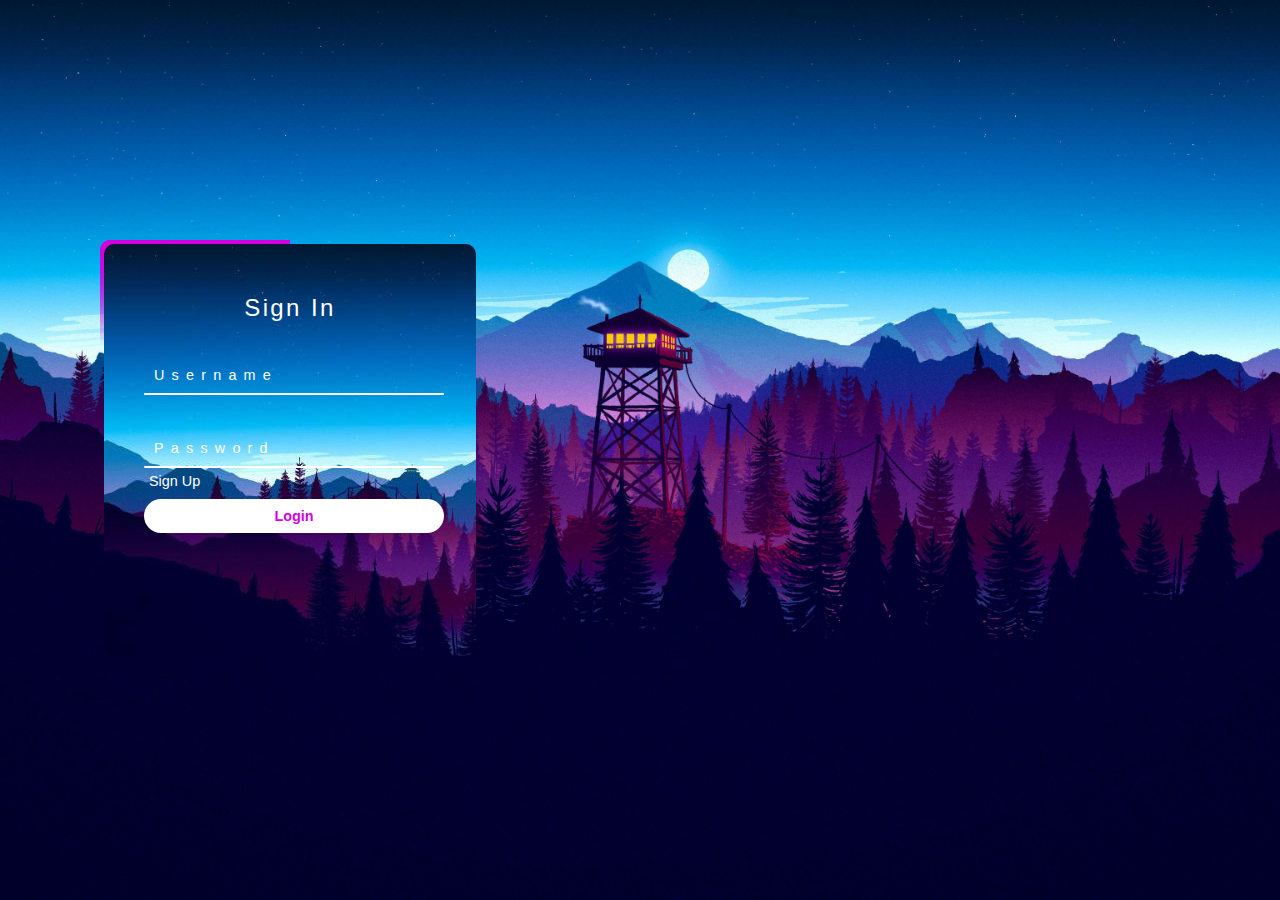
<file: index.html>
<!DOCTYPE html>
<html lang="en">

<head>
    <meta charset="UTF-8">
    <meta name="viewport" content="width=device-width, initial-scale=1.0">
    <title>
        Login Form
    </title>
    <link rel="stylesheet" href="login.css">
</head>
<body>
    <script src="registeration_form.js"></script>
    <section>
        <div class="box">
            <span class="borderLine"></span>
            <form>
                <h2 id='login-title' style="font-family: 'Franklin Gothic Medium', 'Arial Narrow', Arial, sans-serif;">
                    Sign In
                </h2>
                <div class="input-box">
                    <input type="text" id='username' required>
                        <span>
                            Username
                        </span>
                    <i></i>

                </div> 
                <div class="input-box">
                    <input type="password" id='password' required>
                        <span>
                            Password
                        </span>
                    <i></i>
                </div>
                <div class="input-box" id="confirm-pass-div">
                    <input type="password" id="repassword" required>
                        <span>
                            Confirm Password
                        </span>
                    <i></i>
                </div>
                <div class="register-form">
                    <label class="register-button" id="signup" onclick="RegisterForm()">Sign Up</label>
                </div>
                <button class="login-button" onclick="check()">
                    <span class="left-login"></span>
                        Login
                    <span class="right-login"></span>
                </button>
            </form>
        </div>
    </section>
</body>
</html>
</file>
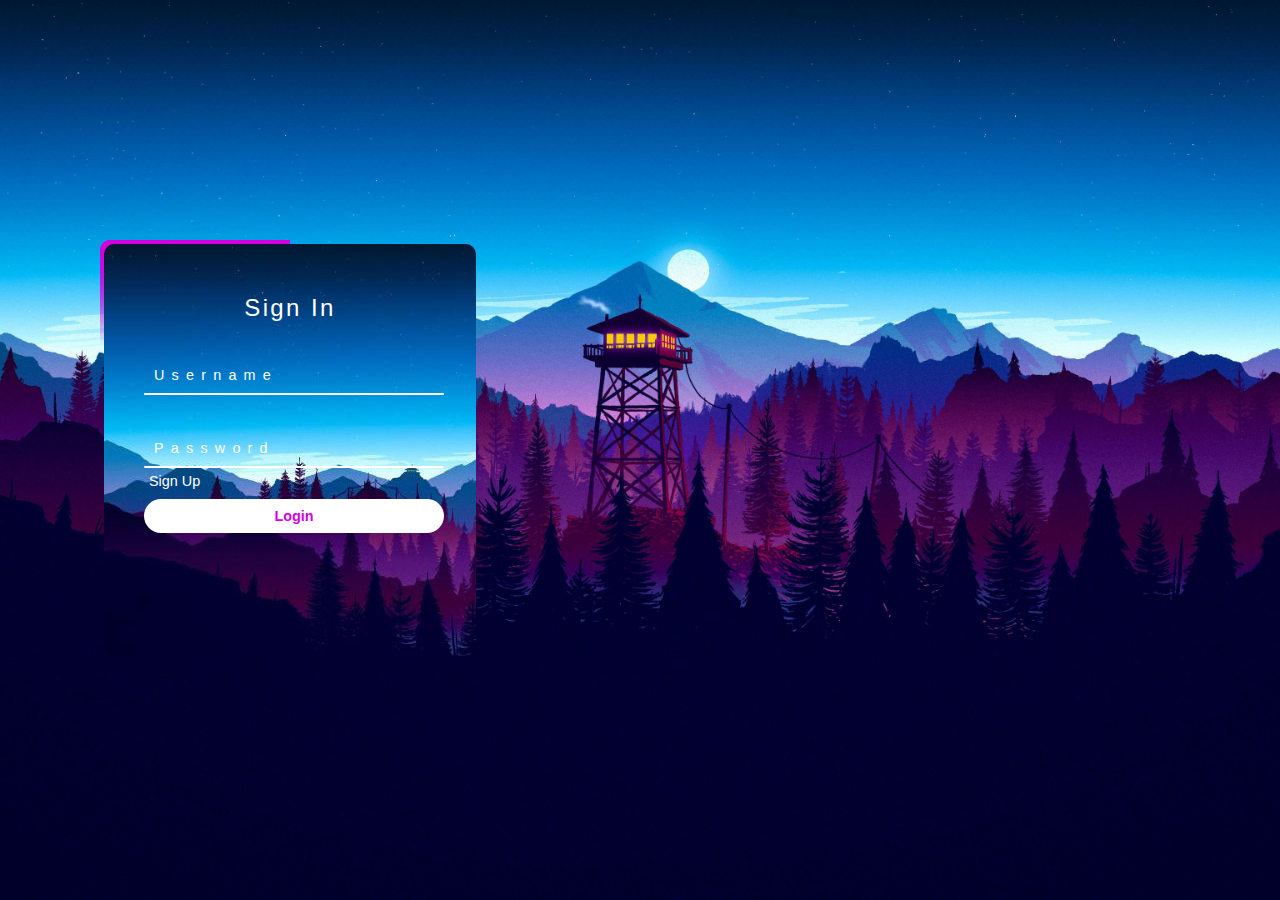
<file: login.html>
<!DOCTYPE html>
<html lang="en">

<head>
    <meta charset="UTF-8">
    <title>
        Login Form
    </title>
    <link rel="stylesheet" href="login.css">
</head>
<body>
    <script src="registeration_form.js"></script>
    <section>
        <div class="box">
            <span class="borderLine"></span>
            <form>
                <h2 id='login-title' style="font-family: 'Franklin Gothic Medium', 'Arial Narrow', Arial, sans-serif;">
                    Sign In
                </h2>
                <div class="input-box">
                    <input type="text" id='username' required>
                        <span>
                            Username
                        </span>
                    <i></i>

                </div> 
                <div class="input-box">
                    <input type="password" id='password' required>
                        <span>
                            Password
                        </span>
                    <i></i>
                </div>
                <div class="input-box" id="confirm-pass-div">
                    <input type="password" id="repassword" required>
                        <span>
                            Confirm Password
                        </span>
                    <i></i>
                </div>
                <div class="register-form">
                    <label class="register-button" id="signup" onclick="RegisterForm()">Sign Up</label>
                </div>
                <button class="login-button" onclick="check()">
                    <span class="left-login"></span>
                        Login
                    <span class="right-login"></span>
                </button>
            </form>
        </div>
    </section>
</body>
</html>
</file>
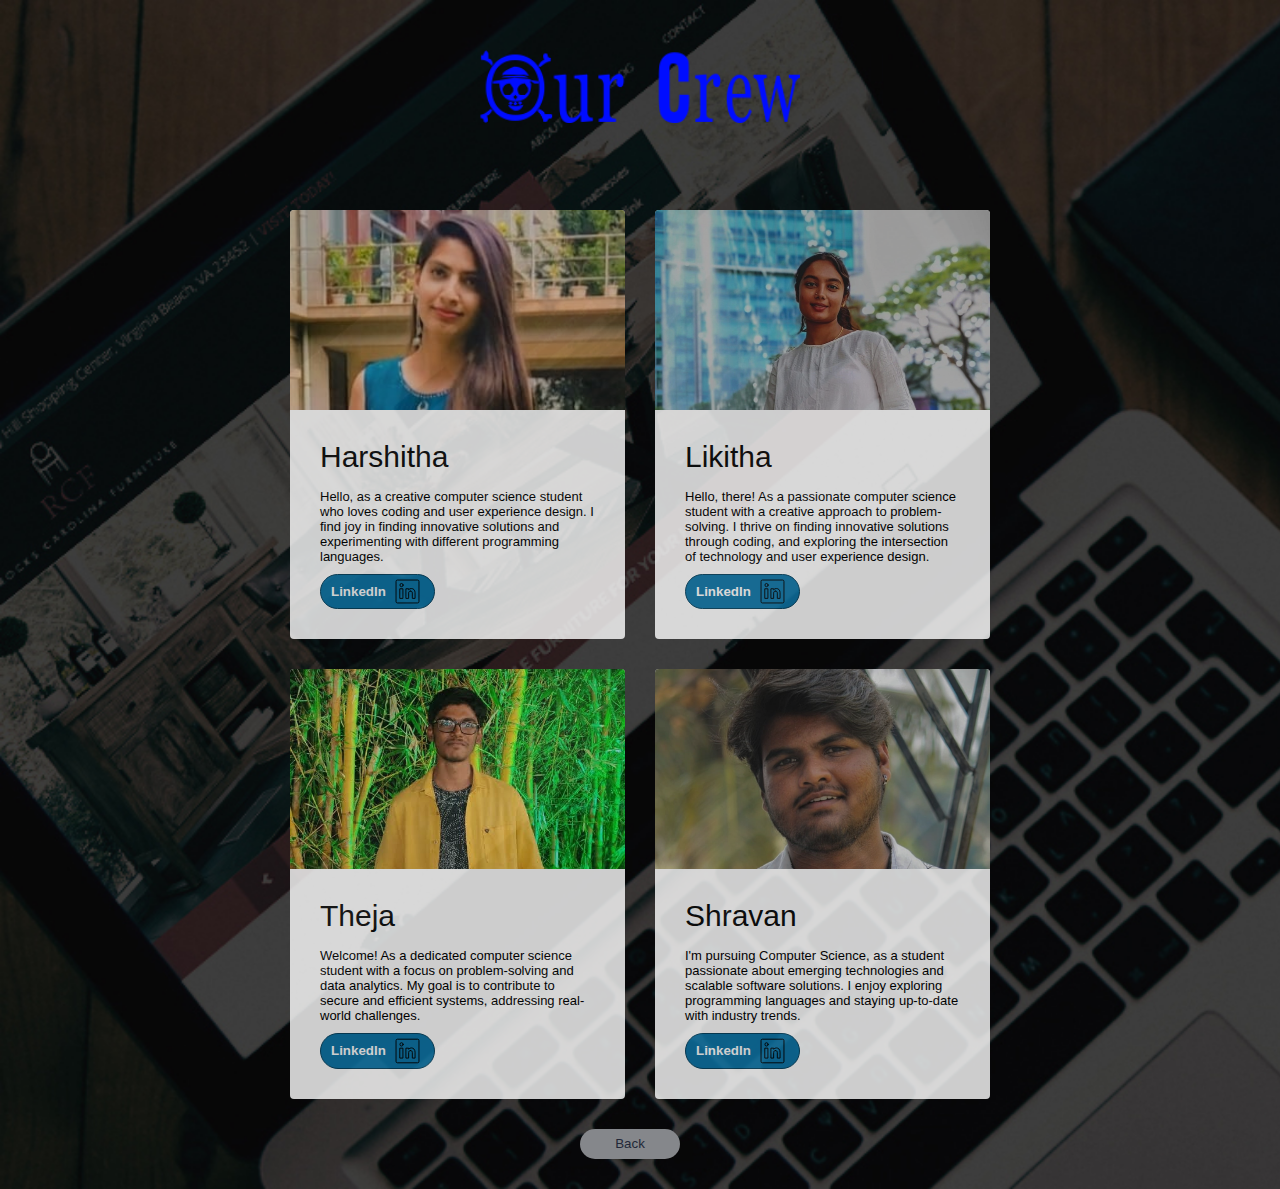
<file: about-us/about.html>
<!DOCTYPE html>
<html lang="en">
<meta charset="UTF-8" />
<meta name="viewport" content="width=device-width, initial-scale=1.0" />
<title>about page</title>

<link rel="stylesheet" href="about.css" />

                
<head>
    <script>
        function openLinkedInProfile(profile) {
            window.open(profile, "_blank");
        }
    </script>

    <body style="background: url('background2.jpg') no-repeat;background-size: cover;">
        <div>
            <div>
                <img src="title.png" class="title">        
            </div>
            <div class="grid">
                <div class="grid-item">
                    <div class="card">
                        <img class="card-img" src="harshitha.jpeg" alt="bike" />
                        <div class="card-content">
                            <h1 class="card-header">Harshitha</h1>
                            <p class="card-text">
                                Hello,  as a creative computer science student who loves coding and user experience design. I find joy in finding innovative solutions and experimenting with different programming languages.                                          
                            </p>
                            <button class="btn-linkedin" onclick="openLinkedInProfile('https://www.linkedin.com/in/harshitha-s-20934b281')">
                                <span>LinkedIn</span>
                                <img class="linkedin-img" src="linkedin.svg" alt="LinkedIn Icon" />
                            </button>                              
                        </div>
                    </div>
                </div>



                <div class="grid-item">
                    <div class="card">
                        <img class="card-img" src="likitha.jpeg" alt="bike" />
                        <div class="card-content">
                            <h1 class="card-header">Likitha</h1>
                            <p class="card-text">
                                Hello, there! As a passionate computer science student with a creative approach to problem-solving. I thrive on finding innovative solutions through coding, and exploring the intersection of technology and user experience design.                            
                            </p>
                            <button class="btn-linkedin" onclick="openLinkedInProfile('https://www.linkedin.com/in/likitha-g-345578211')">
                                <span>LinkedIn</span>
                                <img class="linkedin-img" src="linkedin.svg" alt="LinkedIn Icon" />
                            </button>
                        </div>
                    </div>
                </div>




                <div class="grid-item">
                    <div class="card">
                        <img class="card-img" src="theja.jpeg" alt="bike" />
                        <div class="card-content">
                            <h1 class="card-header">Theja</h1>
                            <p class="card-text">
                                Welcome! As a dedicated computer science student with a focus on problem-solving and data analytics. My goal is to contribute to secure and efficient systems, addressing real-world challenges.              
                            </p>    
                                <button class="btn-linkedin" onclick="openLinkedInProfile('https://www.linkedin.com/in/theja-bh/')">
                                <span>LinkedIn</span>
                                <img class="linkedin-img" src="linkedin.svg" alt="LinkedIn Icon" />
                            </button>
                        </div>
                    </div>
                </div>



                <div class="grid-item">
                    <div class="card">
                        <img class="card-img" src="shravan.jpeg" alt="bike" />
                        <div class="card-content">
                            <h1 class="card-header">Shravan</h1>
                            <p class="card-text">
                                I'm pursuing Computer Science, as a student passionate about emerging technologies and scalable software solutions. I enjoy exploring programming languages and staying up-to-date with industry trends.                            
                            </p>
                            <button class="btn-linkedin" onclick="openLinkedInProfile('')">
                                <span>LinkedIn</span>
                                <img class="linkedin-img" src="linkedin.svg" alt="LinkedIn Icon" />
                            </button>
                        </div>
                    </div>
                </div>
            </div>
            <button class="back-button" onclick="window.location.replace('../homepage.html')">
                Back
            </button>
    </body>
</head>

</html>
</file>
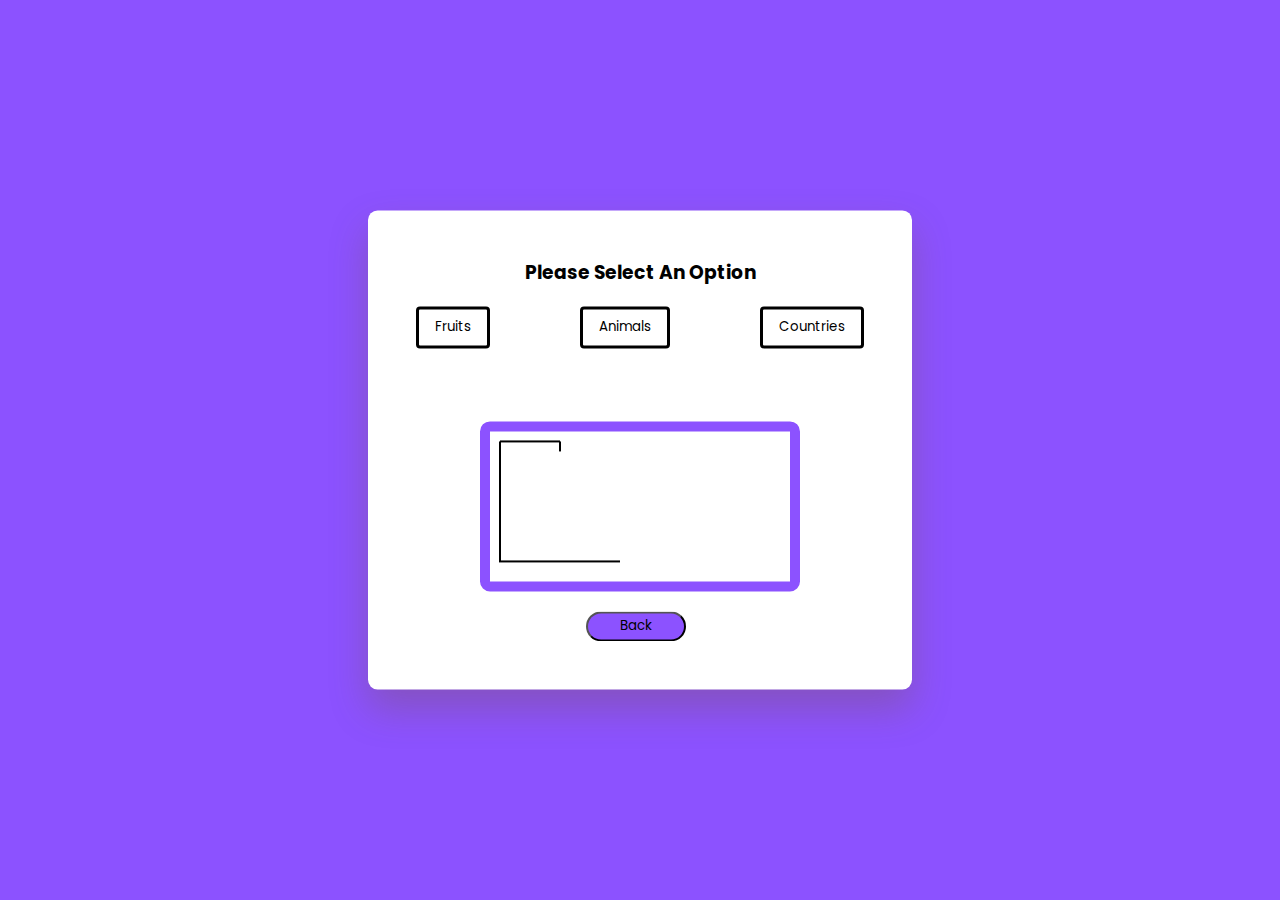
<file: hangman-game-js/hangman.html>
<!DOCTYPE html>
<html lang="en">
  <head>
    <meta name="viewport" content="width=device-width, initial-scale=1.0" />
    <title>Hangman</title>
    <link
      href="https://fonts.googleapis.com/css2?family=Poppins:wght@400;600&display=swap"
      rel="stylesheet"
    />
    <link rel="stylesheet" href="style.css" />
  </head>
  <body>
    <div class="container">
      <div id="options-container"></div>
      <div id="letter-container" class="letter-container hide"></div>
      <div id="user-input-section"></div>
      <canvas id="canvas"></canvas>
      <div id="new-game-container" class="new-game-popup hide">
        <div id="result-text"></div>
        <button id="new-game-button">New Game</button>
      </div>
      <button class="back-button" onclick="window.location.replace('../homepage.html')">
        Back
      </button>

    </div>
    
    <script src="script.js"></script>
  </body>
</html>
</file>
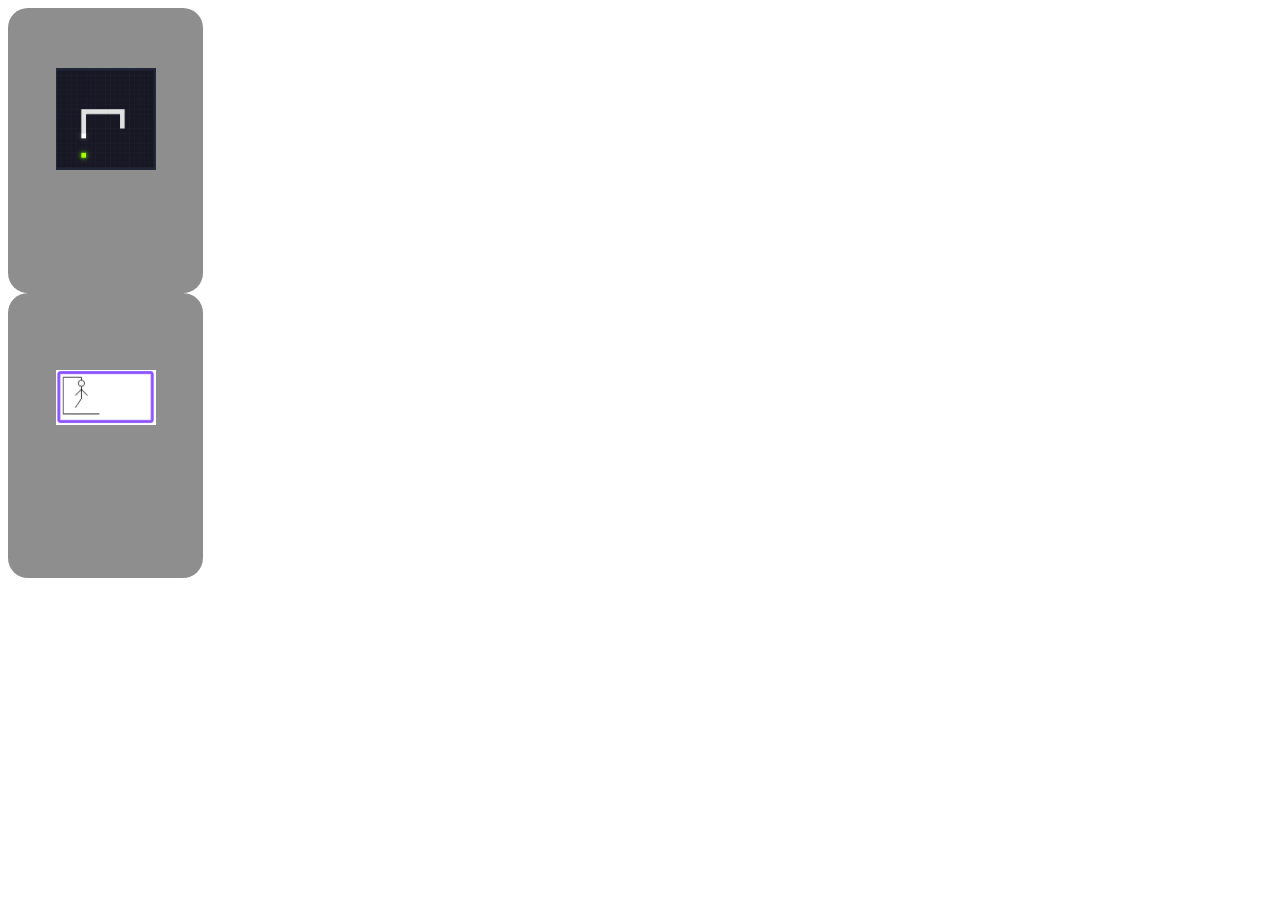
<file: New folder/index22.html>
<!DOCTYPE html>
<html lang="en">
    <link rel="stylesheet" href="style.css">
    <div class="card1">
        <svg class="img" xmlns="http://www.w3.org/2000/svg" xml:space="preserve" width="100%" height="100%" version="1.1" shape-rendering="geometricPrecision" text-rendering="geometricPrecision" image-rendering="optimizeQuality" fill-rule="evenodd" clip-rule="evenodd" viewBox="0 0 784.37 1277.39" xmlns:xlink="http://www.w3.org/1999/xlink">
        <!-- <g id="Layer_x0020_1"> -->
        <!-- <metadata id="CorelCorpID_0Corel-Layer"></metadata> -->
        <!-- <g id="_1421394342400"> -->
        <img src="snake-game.png" style="width:100px;margin-top:5px;">
        <!-- </g> -->
        </svg>
        <div class="textBox1">
            <p class="text head1">Snake Game</p>
            <span>How long can you survive?</span>
        </div>
    </div>
    <div class="card2">
        <svg class="img" xmlns="http://www.w3.org/2000/svg" xml:space="preserve" width="100%" height="100%" version="1.1" shape-rendering="geometricPrecision" text-rendering="geometricPrecision" image-rendering="optimizeQuality" fill-rule="evenodd" clip-rule="evenodd" viewBox="0 0 784.37 1277.39" xmlns:xlink="http://www.w3.org/1999/xlink">
        <!-- <g id="Layer_x0020_1">
        <metadata id="CorelCorpID_0Corel-Layer"></metadata> -->
        <!-- <g id="_1421394342400"> -->
        <img src="hangman-game.png" style="width:100px;margin-top:5px;">
        <!-- </g> -->
        </svg>
        <div class="textBox2">
            <p class="text head2">Hangman Game</p>
            <span>Guess or Die?</span>
        </div>
    </div>
</html>
</file>
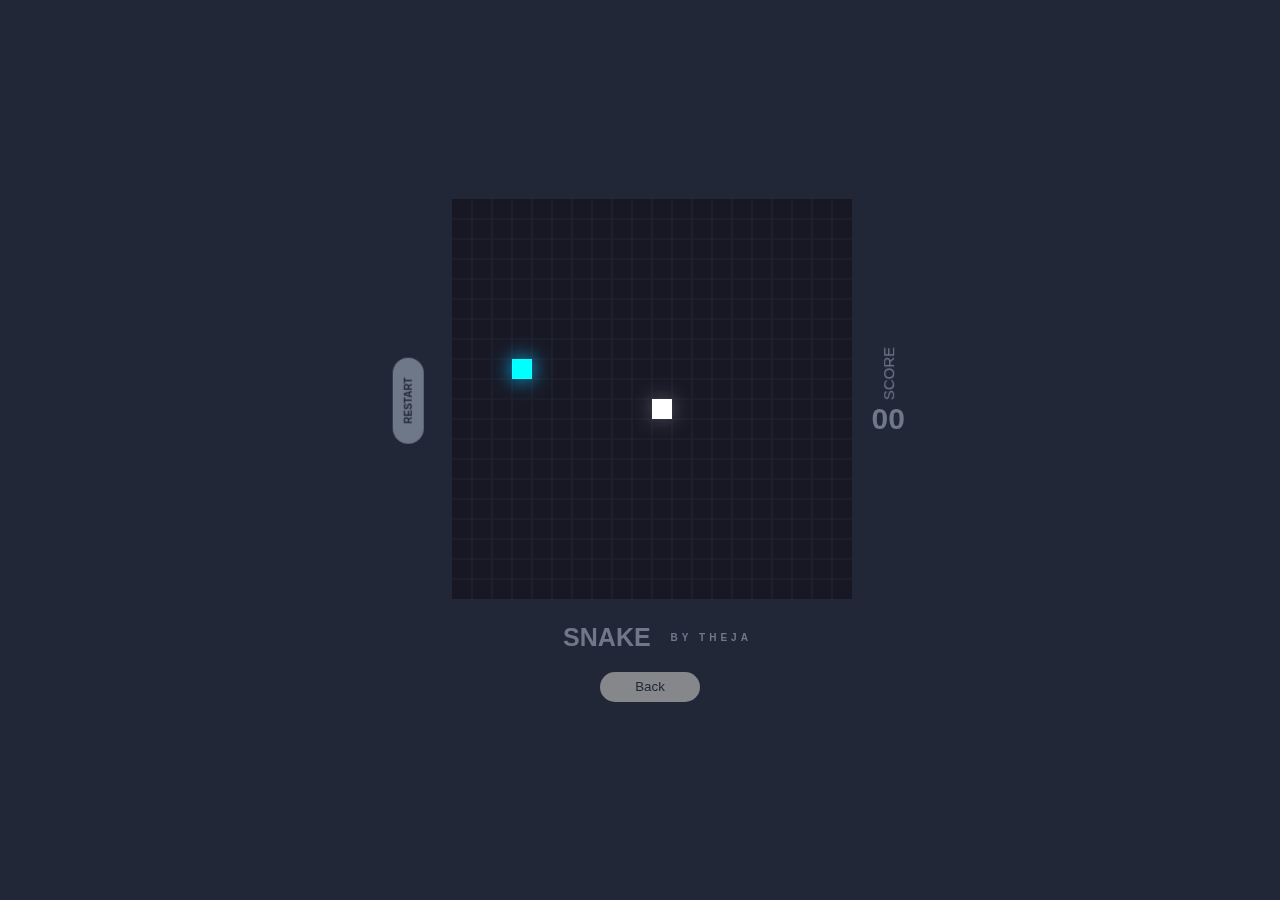
<file: Snake-game-js/snake-game.html>
<!DOCTYPE html>
<html>
    <body>
        <link rel="stylesheet" href="style_snake.css">
        <div class="container noselect">
            <div class="wrapper">
                <button id="replay">
                    <i class="fas fa-play"></i>
                    RESTART
                </button>
                <div id="canvas">
                </div>
                <div id="ui">
                    <h2>
                        SCORE
                    </h2>
                    <span id="score">
                        00
                    </span>
                </div>
            </div>
            <div id="author">
                <h1>
                    SNAKE
                </h1>
                <span>
                    by Theja
                </span>
            </div>
            <button class="back-button" onclick="window.location.replace('../homepage.html')">
                Back
            </button>
        </div>
        <script src="script.js"></script>
    </body>
</html>
</file>
<file: login.css>
*{
    margin:0;
    padding: 0;
    box-sizing: border-box;
    font-family: 'popins',sans-serif;
}
section {
    display: flex;
    justify-content: center;
    align-items: center;
    width: 100%;
    height: 100vh;
    background: url('Images/background5.jpeg') no-repeat;
    background-size: cover;
    background-position: center;
    /* animation: animateBg 6s linear infinite; */
}
@keyframes animateBg {
100%{
    filter: hue-rotate(360deg);
}
}

body{
    display:flex;
    justify-content: center;
    align-items: center;
    min-height: 100vh;
    background: #0c0c0c;
    /* backdrop-filter: blur(200px); */
}

.box{
    position: relative;
    width: 380px;
    height: 420px;
    background: transparent;
    border-radius: 10px;
    overflow: hidden;
    margin-right: 700px;
    z-index: 2;
}
.box:hover{
    border-color: #820088;
    border-width: 10px;
    box-shadow: 0 0 5px 4px rgba(250,0,255,0.6);
    z-index: 2;
}
.box:focus{
    border-color: #820088;
    border-width: 10px;
    box-shadow: 0 0 5px 4px rgba(250,0,255,0.6);
    z-index: 2;
}
.box::before{
    content: "";
    position: absolute;
    top: -50%;
    left: -50%;
    width: 380px;
    height: 420px;
    border-radius: 100%;
    background: linear-gradient(0deg,transparent,transparent,
    #d500e0,#d500e0,#d500e0);
    z-index: 1;
    transform-origin: bottom right;
    animation: animate 20s linear infinite;
}
.box::after{
    content: "";
    position: absolute;
    top: -50%;
    left: -50%;
    width: 380px;
    height: 420px;
    background: linear-gradient(0deg,transparent,transparent,
    #d500e0,#d500e0,#d500e0);
    z-index: 1;
    transform-origin: bottom right;
    animation: animate 20s linear infinite;
    animation-delay: -10s;
}
@keyframes animate{
    0%{
        transform: rotate(0deg);
    }
    100%{
        transform: rotate(360deg);
    }
}
/* .borderLine{
    position: absolute;
    top: 0;
    inset: 0;
}
.borderLine::before{
    content: "";
    position: absolute;
    top: -50%;
    left: -50%;
    width: 380px;
    height: 420px;
    background: linear-gradient(0deg,transparent,transparent,
    #aa00cc,#aa00cc,#aa00cc);
    z-index: 1;
    transform-origin: bottom right;
    animation: animate 6s linear infinite;
    animation-delay: -1.5s;
}
.borderLine::after{
    content: "";
    position: absolute;
    top: -50%;
    left: -50%;
    width: 380px;
    height: 420px;
    background: linear-gradient(0deg,transparent,transparent,
    #aa00cc,#aa00cc,#aa00cc);
    z-index: 1;
    transform-origin: bottom right;
    animation: animate 6s linear infinite;
    animation-delay: -4.5s;
} */

.box form{
    position: absolute;
    inset: 4px;
    background: url("Images/login_background.jpg");
    /* background-position: 50% 50%; */
    padding: 50px 40px;
    border-radius: 10px;
    z-index: 2;
    display: flex;
    flex-direction: column;
}
.box form h2{
    color: #fff;
    font-weight: 500;
    text-align: center;
    letter-spacing: 0.1em;

}
.box form .input-box{
    position: relative;
    width: 300px;
    margin-top: 25px;
}
.box form .input-box input{
    position: relative;
    width: 100%;
    padding: 20px 10px 10px;
    background: transparent;
    outline: none;
    border: none;
    box-shadow: none;
    color: #000;
    font-size: 1em;
    letter-spacing: 0.05em;
    transition: 0.5s;
    z-index: 10;
}
.box form .input-box span{
    position: absolute;
    left: 0;
    padding: 20px 10px 10px;
    pointer-events: none;
    color:#fff;
    font-size: 0.9em;
    letter-spacing: 0.5em;
    transition: 0.5s;
}

.box form .input-box input:valid~span,
.box form .input-box input:focus~span{
    color: #fff;
    font-size: 0.75em;
    transform: translateY(-34px);
}
.box form .input-box i{
    position: absolute;
    left:0;
    bottom: 0;
    width: 100%;
    height: 2px;
    background: #fff;
    border-radius: 5px;
    overflow: hidden;
    transition: 0.5s;
    pointer-events: none;
}
.box form .input-box input:valid~i,
.box form .input-box input:focus~i{
    height: 44px;
}

#confirm-pass-div{
    display:none;
}

.login-button{
    border: none;
    outline: none;
    padding: 9px 25px;
    color: #d500e0;
    background-color: #fff;
    cursor: pointer;
    font-size: 0.9em;
    border-radius: 20px;
    font-weight: 600;
    width: 300px;
    margin-top: 10px;
}
.login-button:hover{
    background-color: #d500e0;
    background: #d500e0;
    color: #fff;
}

.left-login{
    position:relative;
    opacity: 1;
    transition: 1.5s;
}
.left-login:after{
    content:  "<<<";
    position: absolute;
    opacity: 0;
    right:10px;
    transition: 1.5s;
}
.right-login{
    position:relative;
    opacity: 1;
    transition: 1.5s;
}
.right-login:after{
    content: ">>>";
    position: absolute;
    opacity: 0;
    left:10px;
    transition: 1.5s;
}
.login-button:hover span:after{
    opacity: 1;
}
.box form .links{
    color: #d500e0;
    margin-top: 4px;
}
.register-button {
    position: relative;
    border: 0px;
    margin-top: 5px;
    margin-left: 5px;
    font-size: .9em;
    color: #fff;
    background: transparent;
    display: flex;
    justify-content: space-between;
}
.register-button:hover {
    text-decoration: underline;
}



@media only screen and (max-width:1200px){

    *{
        font-size: 12px;
    }
    .box{
        position: flex;
        width: 200px;
        height: 270px;
        background: transparent;
        border-radius: 10px;
        overflow: hidden;
        z-index: 2;
        margin-right: 0;
        margin-left: 0;
    }
        
    .box:hover{
        border-color: #820088;
        border-width: 3px;
        box-shadow: 0 0 5px 4px rgba(250,0,255,0.6);
        z-index: 2;
    }
    .box:focus{
        border-color: #820088;
        border-width: 3px;
        box-shadow: 0 0 5px 4px rgba(250,0,255,0.6);
        z-index: 2;
    }
    .box::before{
        content: "";
        position: absolute;
        top: -50%;
        left: -50%;
        width: 200px;
        height: 240px;
        border-radius: 100%;
        background: linear-gradient(0deg,transparent,transparent,
        #d500e0,#d500e0,#d500e0);
        z-index: 1;
        transform-origin: bottom right;
        animation: animate 15s linear infinite;
    }
    .box::after{
        content: "";
        position: absolute;
        top: -50%;
        left: -50%;
        width: 200px;
        height: 240px;
        background: linear-gradient(0deg,transparent,transparent,
        #d500e0,#d500e0,#d500e0);
        z-index: 1;
        transform-origin: bottom right;
        animation: animate 15s linear infinite;
        animation-delay: -7.5s;
    }

    .box form{
        position: absolute;
        /* inset: 4px; */
        background: url("Images/login_background_mobile.jpg");
        background-position: 40% 40%;
        padding: 30px 20px;
        border-radius: 10px;
        z-index: 2;
        display: flex;
        flex-direction: column;
    }
    .box form h2{
        color: #fff;
        text-align: center;
        letter-spacing: 0.1em;
        margin-bottom: 10px;
    }
    .box form .input-box{
        position: relative;
        width: 100%;
        margin-top: 15px;
    }
    .box form .input-box input{
        position: relative;
        width: 100%;
        padding: 10px 0px 10px;
    }
    .box form .input-box span{
        position: absolute;
        left: 0;
        padding: 20px 3px 5px;
        pointer-events: none;
        color:#fff;
        font-size: 0.75em;
        letter-spacing: 0.5em;
        transition: 0.5s;
    }
    .box form .input-box input:valid~i,
    .box form .input-box input:focus~i{
    height: 30px;
    }
    .login-button{
        border: none;
        outline: none;
        padding: 9px 25px;
        color: #d500e0;
        background-color: #fff;
        cursor: pointer;
        font-size: 0.9em;
        border-radius: 20px;
        font-weight: 600;
        width: 100%;
        margin-top: 10px;
    }
}
</file>
<file: about-us/about.css>
* {
    margin: 0;
    padding: 0;
}

html {
    box-sizing: border-box;
    font-size: 62.5%;
}

body {
    background: transparent;
    font-family: "poppins", sans-serif;
    display: flex;
    justify-content: center;
    align-items: center;
    min-height: 100vh;
}
.title{
    position: absolute;
    color: lightcyan;
    align-items: center;
    padding-left: 200px;
    padding-top: 50px;  
    width: 25%; 
}
.grid {
    margin-top: 200px;
    display: grid;
    width: 700px;
    grid-row: 10rem;
    grid-template-columns: repate(auto-fit, minmax(30rem));
    grid-template-columns: 1fr 1fr;
    padding: 1em;
    grid-gap: 8em;
    grid-template-columns: 10fr 10fr;
    align-items: start;
    opacity: 0.8;
    /* background: url('p.jpeg') no-repeat; */
}

.grid-item {
    background-color: #fff;
    border-radius: 0.4em;
    overflow: hidden;
    box-shadow: 0 3rem 6rem rgba(0, 0, 0, 0);
    cursor: pointer;
    transition: 0.2s;
}

.grid-item:hover {
    transform: translate(-0.5%);
    box-shadow: 0 4rem 8rem rgba(0, 0, 0, 0.6);
}

.card-img {
    display: block;
    width: 100%;
    height: 20rem;
    object-fit: cover;
}
.card-text{

    font-size: 13px;
}
.card-content {
    padding: 3rem;
}

.card-header {
    font-size: 3rem;
    font-weight: 500;
    color: #0d0d0d;
    margin-bottom: 1.5rem;
}
.btn-linkedin {
    background: #0E76A8;
    display: flex;
    align-items: center;
    justify-content: center;
    margin-top: 10px;
    padding-left: 10px;
    padding-right: 10px;
    border-radius: 30px;
    color: #fff;
    border-width: 1px;
    border-style:solid;
    font-weight: bold;
    border-color: #084461;
    overflow: hidden;
}
.btn-linkedin img {
    height: 2.5em;
    width: 2.5em; /* Set the height of the image to match the button */
}

.btn-linkedin span {
    margin-right: 5px;
}

.btn-linkedin:link, .btn-linkedin:visited {
    color: #fff;
}

.btn-linkedin:active, .btn-linkedin:hover {
    background: #084461;
    color: #fff;
}
.back-button{
    background-color:#85878b;
    width:100px;
    height:30px;
    border-width: 0px;
    border-radius: 15px;
    margin-left: 300px;
    margin-top: 20px;
    margin-bottom: 30px;
    
    color:#222738
}
.back-button:hover{
    opacity: 0.8;
}

@media only screen and(max-width:60em) {
    body {
        padding: 3rem;
    }
}

.grid {
    grid-gap: 3rem;
}
</file>
<file: hangman-game-js/style.css>
* {
  padding: 0;
  margin: 0;
  box-sizing: border-box;
  font-family: "Poppins", sans-serif;
}
body {
  background-color: #8c52ff;
}
.container {
  font-size: 16px;
  background-color: #ffffff;
  width: 90vw;
  max-width: 34em;
  position: absolute;
  transform: translate(-50%, -50%);
  top: 50%;
  left: 50%;
  padding: 3em;
  border-radius: 0.6em;
  box-shadow: 0 1.2em 2.4em rgba(111, 85, 0, 0.25);
}
#options-container {
  text-align: center;
}
#options-container div {
  width: 100%;
  display: flex;
  justify-content: space-between;
  margin: 1.2em 0 2.4em 0;
}
#options-container button {
  padding: 0.6em 1.2em;
  border: 3px solid #000000;
  background-color: #ffffff;
  color: #000000;
  border-radius: 0.3em;
  text-transform: capitalize;
  cursor: pointer;
}
#options-container button:disabled {
  border: 3px solid #808080;
  color: #808080;
  background-color: #efefef;
}
#options-container button.active {
  background-color: #8c52ff;
  border: 3px solid #000000;
  color: #fff;
}
.letter-container {
  width: 100%;
  display: flex;
  flex-wrap: wrap;
  justify-content: center;
  gap: 0.6em;
}
#letter-container button {
  height: 2.4em;
  width: 2.4em;
  border-radius: 0.3em;
  background-color: #ffffff;
  cursor: pointer;
}
.new-game-popup {
  background-color: #ffffff;
  position: absolute;
  left: 0;
  top: 0;
  height: 100%;
  width: 100%;
  display: flex;
  align-items: center;
  justify-content: center;
  flex-direction: column;
  border-radius: 0.6em;
}

#user-input-section {
  display: flex;
  justify-content: center;
  font-size: 1.8em;
  margin: 0.6em 0 1.2em 0;
}
canvas {
  display: block;
  margin: auto;
  border: 10px solid #8c52ff;
  border-radius: 10px;
}
.hide {
  display: none;
}
#result-text h2 {
  font-size: 1.8em;
  text-align: center;
}
#result-text p {
  font-size: 1.25em;
  margin: 1em 0 2em 0;
}
#result-text span {
  font-weight: 600;
}
#new-game-button {
  font-size: 1.25em;
  padding: 0.5em 1em;
  background-color: #8c52ff;
  border: 3px solid #000000;
  color: #fff;
  border-radius: 0.2em;
  cursor: pointer;
}
.win-msg {
  color: #39d78d;
}
.lose-msg {
  color: #fe5152;
}
.back-button{
  background-color: #8c52ff;
  margin-left: 170px;
  margin-top: 20px;
  width: 100px;
  height: 30px;
  border-radius: 20px;
}
.back-button:hover{
  opacity: 0.8;
}
</file>
<file: New folder/style.css>
.card1 {
    width: 195px;
    height: 285px;
    background: #626262b8;
    border-radius: 20px;
    display: flex;
    flex-direction: column;
    align-items: center;
    justify-content: center;
    color: white;
    transition: 0.2s ease-in-out;
}
.card2 {
    width: 195px;
    height: 285px;
    background: #626262b8;
    border-radius: 20px;
    display: flex;
    flex-direction: column;
    align-items: center;
    justify-content: center;
    color: white;
    transition: 0.2s ease-in-out;
}
.img {
    height: 30%;
    position: absolute;
    transition: 0.2s ease-in-out;
    z-index: 1;
}

.textBox1 {
    opacity: 0;
    display: flex;
    flex-direction: column;
    align-items: center;
    justify-content: center;
    gap: 1px;
    transition: 0.2s ease-in-out;
    z-index: 2;
}

.textBox2 {
    opacity: 0;
    display: flex;
    flex-direction: column;
    align-items: center;
    justify-content: center;
    gap: 1px;
    transition: 0.2s ease-in-out;
    z-index: 2;
}

.textBox1 > .text {
    font-weight: bold;
}

.textBox1 > .head {
    font-size: 20px;
}


.textBox1 > span {
    font-size: 15px;
    color: lightgrey;
}

.card1:hover > .textBox1 {
    opacity: 1;
}
.card2:hover > .textBox2 {
    opacity: 1;
}
.textBox1 > .text {
    font-weight: bold;
}

.textBox2 > .head2 {
    font-size: 20px;
}


.textBox2 > span {
    font-size: 15px;
    color: lightgrey;
}

.card1:hover > .img {
    height: 65%;
    filter: blur(7px);
    animation: anim 3s infinite;
}

.card2:hover > .img {
    height: 65%;
    filter: blur(7px);
    animation: anim 3s infinite;
}
@keyframes anim {
    0% {
        transform: translateY(0);
    }

    50% {
        transform: translateY(-20px);
    }

    100% {
        transform: translateY(0);
    }
}

.card1:hover {
    transform: scale(1.04) rotate(-1deg);
}

.card2:hover {
    transform: scale(1.04) rotate(-1deg);
}
</file>
<file: Snake-game-js/style_snake.css>
@font-face {
    font-family: "game";
    src: url("https://fonts.googleapis.com/css2?family=Poppins:wght@500;800&display=swap");
}
* {
    padding: 0;
    margin: 0;
    box-sizing: border-box;
}
button:focus {
    outline: 0;
}
.back-button{
    background-color:#85878b;
    width:100px;
    height:30px;
    border-width: 0px;
    border-radius: 15px;
    margin-left: 20px;
    margin-top: 20px;
    color:#222738
}
.back-button:hover{
    opacity: 0.8;
}

html,
body {
    height: 100%;
    font-family: "Poppins", sans-serif;
    color: #6e7888;
}
body {
    background-color: #222738;
    display: flex;
    justify-content: center;
    align-items: center;
    color: #6e7888;
}
canvas {
    background-color: #181825;
}
.container {
    display: flex;
    width: 100%;
    height: 100%;
    flex-flow: column wrap;
    justify-content: center;
    align-items: center;
}
#ui {
    display: flex;
    align-items: center;
    font-size: 10px;
    flex-flow: column;
    margin-left: 10px;
}
h2 {
    font-weight: 200;
    transform: rotate(270deg);
}
#score {
    margin-top: 20px;
    font-size: 30px;
    font-weight: 800;
}
.noselect {
    user-select: none;
}
#replay {
    font-size: 10px;
    padding: 10px 20px;
    background: #6e7888;
    border: none;
    color: #222738;
    border-radius: 20px;
    font-weight: 800;
    transform: rotate(270deg);
    cursor: pointer;
    transition: all 200ms cubic-bezier(0.4, 0, 0.2, 1);
}
#replay:hover {
    background: #a6aab5;
    background: #4cffd7;
    transition: all 200ms cubic-bezier(0.4, 0, 0.2, 1);
}
#replay svg {
    margin-right: 8px;
}
@media (max-width: 600px) {
#replay {
    margin-bottom: 20px;
}
#replay,
h2 {
    transform: rotate(0deg);
}
#ui {
    flex-flow: row wrap;
    margin-bottom: 20px;
}
#score {
    margin-top: 0;
    margin-left: 20px;
}
.container {
    flex-flow: column wrap;
}
}
#author {
    width: 100%;
    bottom: 40px;
    display: inline-flex;
    align-items: center;
    justify-content: center;
    font-weight: 600;
    color: inherit;
    text-transform: uppercase;
    padding-left: 35px;
}
#author span {
    font-size: 10px;
    margin-left: 20px;
    color: inherit;
    letter-spacing: 4px;
}
#author h1 {
    font-size: 25px;
}
.wrapper {
    display: flex;
    flex-flow: row wrap;
    justify-content: center;
    align-items: center;
    margin-bottom: 20px;
}
</file>
